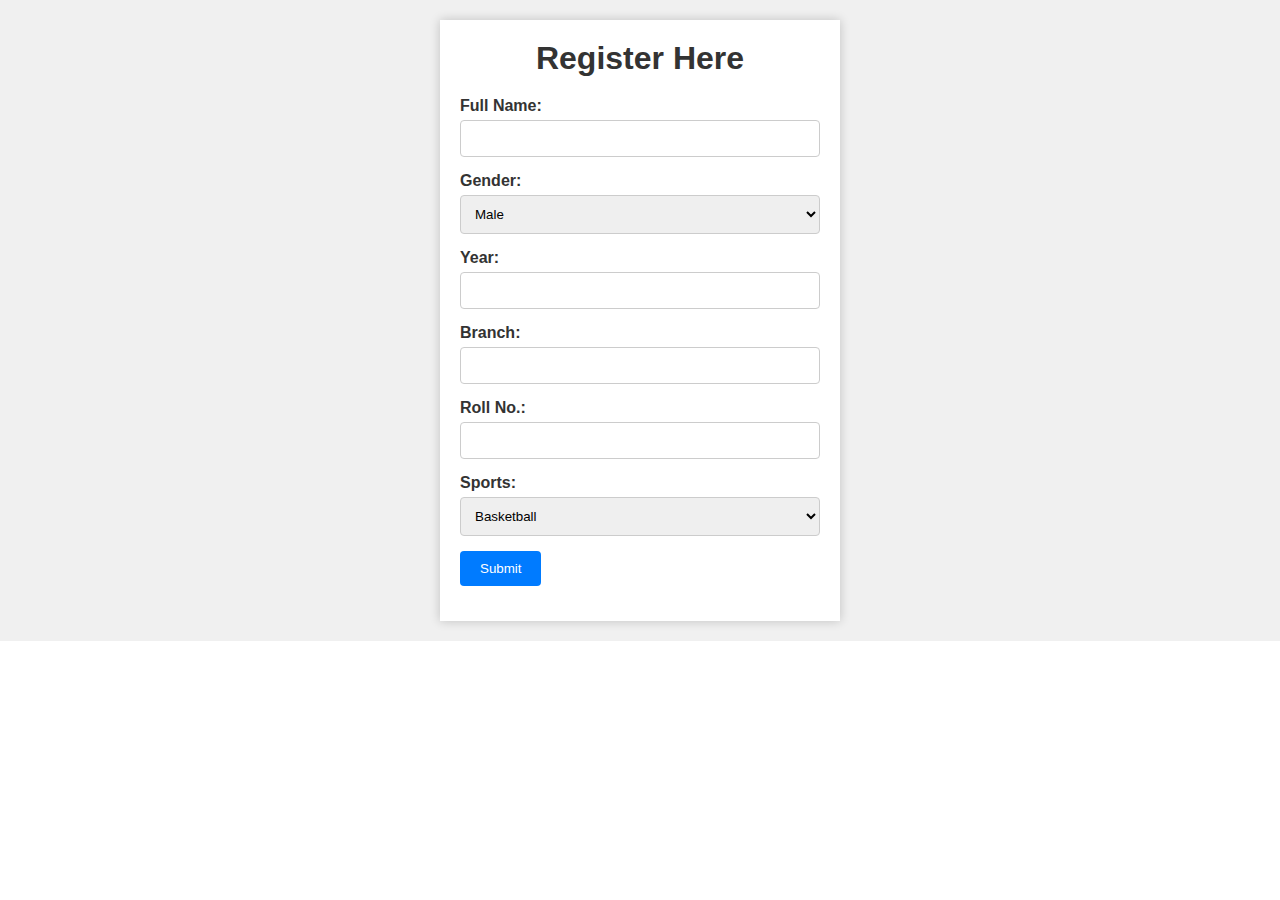
<file: form.html>
<!DOCTYPE html>
<html lang="en">
<head>
    <meta charset="UTF-8">
    <meta name="viewport" content="width=device-width, initial-scale=1.0">
    <link rel="stylesheet" href="style.css">
    <title>Sports Registration</title>
</head>
<body>
   
    <div class="form-page">
    <main>
        <div class="heading"><h1>Register Here</h1></div>
        <form action="#" method="POST">
            <div class="form-group">
                <label for="fullname">Full Name:</label>
                <input type="text" id="fullname" name="fullname" required>
            </div>
            <div class="form-group">
                <label for="gender">Gender:</label>
                <select id="gender" name="gender" required>
                    <option value="male">Male</option>
                    <option value="female">Female</option>
                    <option value="other">Other</option>
                </select>
            </div>
            <div class="form-group">
                <label for="year">Year:</label>
                <input type="text" id="year" name="year" required>
            </div>
            <div class="form-group">
                <label for="branch">Branch:</label>
                <input type="text" id="branch" name="branch" required>
            </div>
            <div class="form-group">
                <label for="rollno">Roll No.:</label>
                <input type="text" id="rollno" name="rollno" required>
            </div>
            <div class="form-group">
                <label for="sports">Sports:</label>
                <select id="sports" name="sports" required>
                    <option value="basketball">Basketball</option>
                    <option value="volleyball">Volleyball</option>
                    <option value="badminton">Badminton</option>
                    <option value="cricket">Cricket</option>
                </select>
            </div>
            <div class="form-group">
                <button type="submit">Submit</button>
            </div>
        </form>
    </main>
    </div>
</body>
</html>
</file>
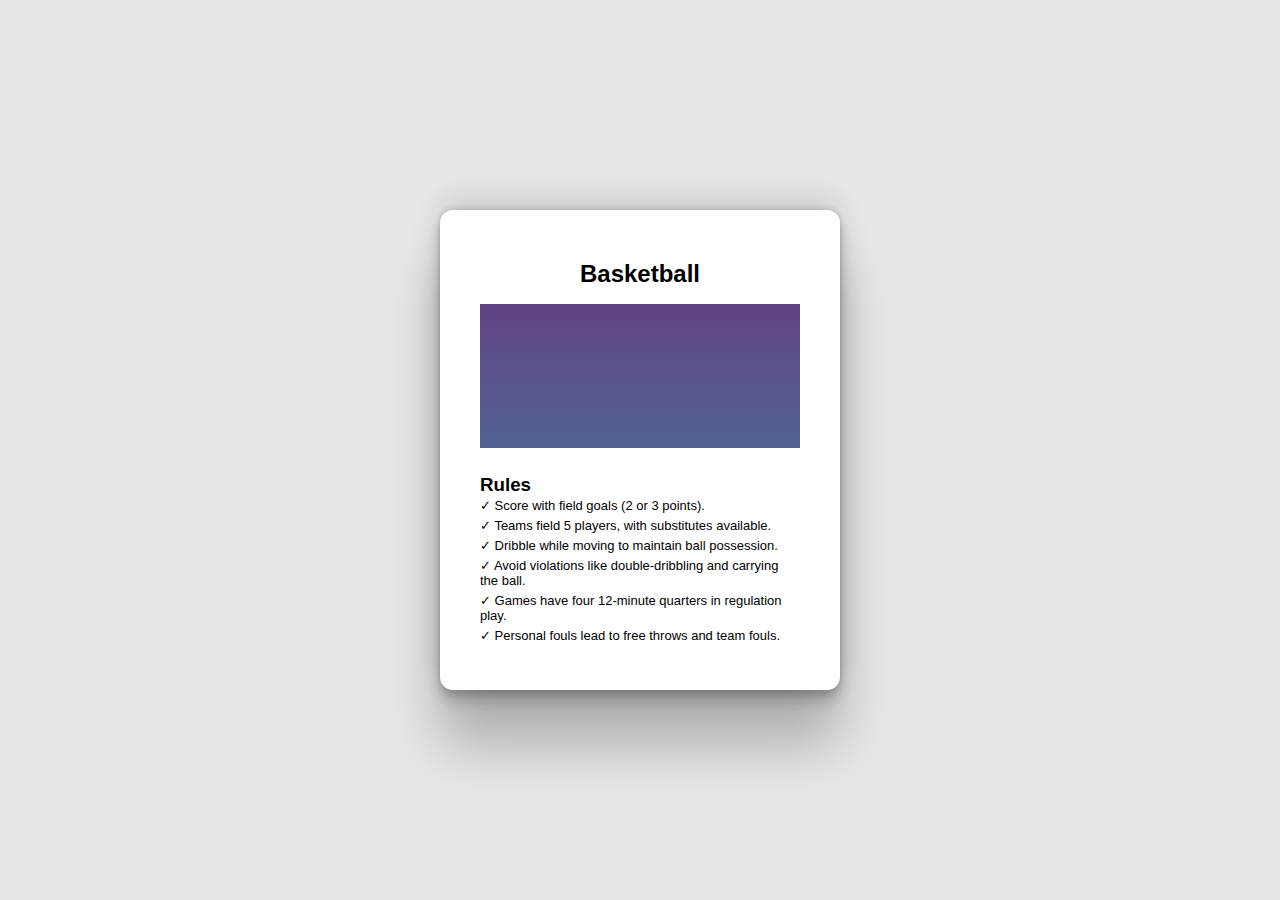
<file: rule1.html>
<!DOCTYPE html>
<html lang="en">
<head>
    <meta charset="UTF-8">
    <meta name="viewport" content="width=device-width, initial-scale=1.0">
    <link rel="stylesheet" href="style.css">
    <title>Basketball-Rules</title>
</head>
<body>
    <div class="rule-page">
    <div class="rules-box">
        <h2 class="rule-sport-name">Basketball</h2>
        <div class="game-img" id="Basketball-img"></div>
        <div class="rule-text">
        <div><h3>Rules</h3></div>
            
           <ul>
            <li>&#10003; Score with field goals (2 or 3 points).</li>
            <li> &#10003; Teams field 5 players, with substitutes available.</li>
            <li> &#10003; Dribble while moving to maintain ball possession.</li>
            <li> &#10003; Avoid violations like double-dribbling and carrying the ball.</li>
            <li>&#10003; Games have four 12-minute quarters in regulation play.</li>
            <li>&#10003; Personal fouls lead to free throws and team fouls.</li>
           </ul>
        </div>
    </div>
    </div>
</body>
</html>
</file>
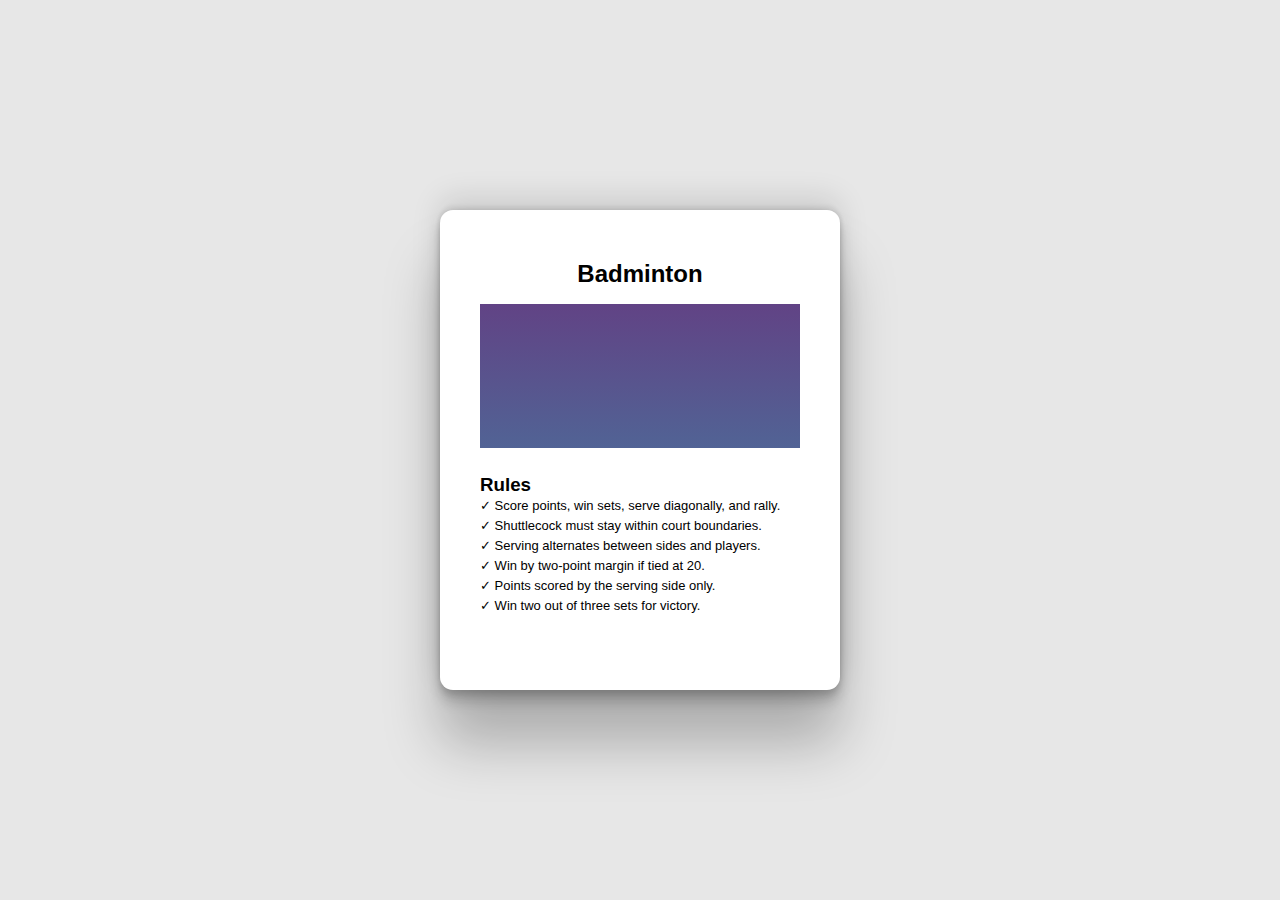
<file: rule2.html>
<!DOCTYPE html>
<html lang="en">
<head>
    <meta charset="UTF-8">
    <meta name="viewport" content="width=device-width, initial-scale=1.0">
    <link rel="stylesheet" href="style.css">
    <title>Badminton-Rules</title>
</head>
<body>
    <div class="rule-page">
    <div class="rules-box">
        <h2 class="rule-sport-name">Badminton</h2>
        <div class="game-img" id="Badminton-img"></div>
        <div class="rule-text">
        <div><h3>Rules</h3></div>
            
           <ul>
            <li>&#10003; Score points, win sets, serve diagonally, and rally.</li>
            <li> &#10003; Shuttlecock must stay within court boundaries.</li>
            <li> &#10003; Serving alternates between sides and players.</li>
            <li> &#10003; Win by two-point margin if tied at 20.</li>
            <li>&#10003; Points scored by the serving side only.</li>
            <li>&#10003; Win two out of three sets for victory.</li>
           </ul>
        </div>
    </div>
    </div>
</body>
</html>
</file>
<file: style.css>
*{
    padding: 0;
    margin: 0;
    box-sizing: border-box;
    font-family: 'Jost', sans-serif;
    list-style: none;
    text-decoration: none;
    scroll-behavior: smooth;
}


:root{
    --bg-color: #ffffff;
    --text-color: #000;
    --secound-color: #a09dab;
    --main-color: #f75023;
    --big-font: 5rem;
    --h2-font: 3rem;
    --p-font: 1.1rem;
}

:root {
    --bgOrange: #e84949;
  }

.heading{
    text-align: center;
}
.heading h2{
    font-size: var(--h2-font);
    font-weight: 500;
    margin: 7px 0px 20px;
    line-height: 1.1;
}

.heading h3{
    color: var(--main-color);
    font-size: 20px;
    font-weight: 500;
}

.heading p{
    font-size: var(--p-font);
    color: var(--secound-color);
    line-height: 28px;
}

section{
    padding: 100px 18%;
}

.register-content{
    display: grid;
    grid-template-columns: repeat(auto-fit, minmax(350px, auto));
    grid-gap: 2rem;
    align-items: center;
    margin-top: 5rem;
    text-align: center;
    cursor: pointer;
}

.col{
    position: relative;
    align-items: center;
}



.col img{
    max-width: 100%;
    height: 400px;
    width: 550px;
    height: 200px;
    object-fit: cover;
    border-radius: 12px;
}

.layer{
    background: transparent ;
    height: 70%;
    width: 100%;
    position: absolute;
    top: 0;
    left: 0;
    border-radius: 12px;
    transition: all .40s;
}

.layer:hover{
    background: linear-gradient(rgba(0,0,0,0.5) 0%, #191919) ;
}

.layer h3{
    position: absolute;
    width: 100%;
    font-size: 25px;
    font-weight: 500;
    color: var(--bg-color);
    bottom: 0;
    left: 50%;
    transform: translateX(-50%);
    opacity: 0;
    transition: all .40s;
}


.layer:hover h3{
    bottom: 52%;
    opacity: 1;

}

.layer h5{
    position: absolute;
    width: 100%;
    font-size: 25px;
    font-weight: 500;
    color: var(--bg-color);
    bottom: 0;
    left: 50%;
    transform: translateX(-50%);
    opacity: 0;
    transition: all .40s;
}


.layer:hover h5{
    bottom: 45%;
    opacity: 1;
}

.btn-pink {
    background-color: var(--bgOrange);
    width: fit-content;
    color: white;
    padding: 0.8rem 2.3rem;
    box-shadow: 5px 5px 7px 0px #0000003f;
    font-size: 18px;
    cursor: pointer;
    transition: all 0.5s;
    font-weight: 500;
    border: solid 3px transparent;
    position: relative;
    z-index: 1;
  }
  .btn-pink::before {
    content: "";
    position: absolute;
    background-color: #fff;
    top: 0px;
    left: 0;
    right: 0;
    bottom: 0px;
    z-index: -1;
    transform: scaleX(0);
    transform-origin: left;
    transition: all 0.8s;
  }
  .btn-pink:hover::before {
    transform: scaleX(1);
  }
  .btn-pink:hover {
    border: solid 3px var(--bgOrange);
    color: black;
  }


.btn-cen{
    margin-top: 2em;
    display: flex;
    justify-content: center;
}

@media (max-width: 1425px){
  
    section{
        padding: 70px 3%;
        transition: .3s;
    }

    :root{
        --big-font: 4rem;
        --h2-font: 2.3rem;
        --p-font: 1rem;
        transition: .3s;
    }
}

@media (max-width: 800px) {
    :root{
        --big-font: 3.4rem;
        --h2-font: 2rem;
    }
    section{
        padding: 65px 3%;
        transition: .3s;
    }
}




.upcoming .carousel{
  display: grid;
  grid-auto-flow: column;
  grid-auto-columns: calc((100% / 3) - 12px);
  margin-top: 5rem;
  overflow-x: auto;
/*   scroll-snap-type: x mandatory; */
  gap: 16px;
  border-radius: 8px;
  scroll-behavior: smooth;
  scrollbar-width: none;
}
.carousel::-webkit-scrollbar {
  display: none;
}
.carousel.no-transition {
  scroll-behavior: auto;
}
.carousel.dragging {
  scroll-snap-type: none;
  scroll-behavior: auto;
}
.carousel.dragging .card {
  cursor: grab;
  user-select: none;
}
.carousel :where(.card, .img) {
  display: flex;
  justify-content: center;
  align-items: center;
}
.carousel .card {
  scroll-snap-align: start;
  height: 342px;
  list-style: none;
  background: #fff;
  cursor: pointer;
  padding-bottom: 15px;
  flex-direction: column;
  border-radius: 8px;
}
.carousel .card .img {
  /* background-image: url(Image/event1.jpg); */
  background-size: cover;
  height: 200px;
  width: 300px;
  border-radius: 10px;
	box-shadow: 0 7px 8px rgba(0, 0, 0, 0.4);

}
.card .img img {
  width: 140px;
  height: 140px;
  border-radius: 50%;
  object-fit: cover;
  border: 4px solid #fff;
}
.carousel .card h2 {
  font-weight: 500;
  font-size: 1.56rem;
  margin: 30px 0 5px;
}
.carousel .card span {
  color: #6A6D78;
  font-size: 1.31rem;
}

#img1{
    background-image: url(Image/event2.jpg);
}

#img2{
    background-image: url(Image/event1.jpg);
}

#img3{
    background-image: url(Image/event3.jpg);
}

#img4{
    background-image: url(Image/event4.jpg);
}

#img5{
    background-image: url(Image/event3.jpg);
}

#img6{
    background-image: url(Image/event1.jpg);
}

@media screen and (max-width: 900px) {
  .upcoming .carousel {
    grid-auto-columns: calc((100% / 2) - 9px);
  }
}

@media screen and (max-width: 600px) {
  .upcoming .carousel {
    grid-auto-columns: 100%;
  }
}


p {
	line-height: 1;
}
a {
	color: crimson;
	text-decoration: none;
}
img {
	-moz-user-select: none;
	-webkit-user-select: none;
	-ms-user-select: none;
	user-select: none;
	pointer-events: none;
}
#gallery {
	position: relative;
	left: calc(-1 * var(--adjust-size));
	display: grid;
	grid-template-columns: repeat(auto-fit, minmax(150px, 1fr));
	gap: 20px;
	max-width: 100vw;
	padding: 20px;
	-webkit-perspective: 0;
	perspective: 0;
}
#gallery figure:nth-child(7n) {
	--duration: 1s;
	--pin-color: crimson;
}
#gallery figure:nth-child(7n + 1) {
	--duration: 1.8s;
	--pin-color: hotpink;
}
#gallery figure:nth-child(7n + 2) {
	--duration: 1.3s;
	--pin-color: magenta;
}
#gallery figure:nth-child(7n + 3) {
	--duration: 1.5s;
	--pin-color: orangered;
}
#gallery figure:nth-child(7n + 4) {
	--duration: 1.1s;
	--pin-color: darkorchid;
}
#gallery figure:nth-child(7n + 5) {
	--duration: 1.6s;
	--pin-color: deeppink;
}
#gallery figure:nth-child(7n + 6) {
	--duration: 1.2s;
	--pin-color: mediumvioletred;
}
#gallery figure:nth-child(3n) {
	--angle: 3deg;
}
#gallery figure:nth-child(3n + 1) {
	--angle: -3.3deg;
}
#gallery figure:nth-child(3n + 2) {
	--angle: 2.4deg;
}
#gallery figure:nth-child(odd) {
	--direction: alternate;
}
#gallery figure:nth-child(even) {
	--direction: alternate-reverse;
}
#gallery figure {
	--angle: 3deg;
	--count: 5;
	--duration: 1s;
	--delay: calc(-0.5 * var(--duration));
	--direction: alternate;
	--pin-color: red;

	position: relative;
	display: inline-block;
	margin: var(--adjust-size);
	padding: 0.5rem;
	border-radius: 5px;
	box-shadow: 0 7px 8px rgba(0, 0, 0, 0.4);
	width: 100%;
	height: auto;
	text-align: center;
	background-color: rgba(209, 109, 78, 0.897);
	
	background-size: cover;
	background-position: center;
	background-blend-mode: multiply;

	transform-origin: center 0.22rem;
	will-change: transform;
	break-inside: avoid;
	overflow: hidden;
	outline: 1px solid transparent;
	-webkit-backface-visibility: hidden;
	backface-visibility: hidden;
}
#gallery.active figure {
	animation-duration: var(--duration), 1.5s;
	animation-delay: var(--delay),
		calc(var(--delay) + var(--duration) * var(--count));
	animation-timing-function: ease-in-out;
	animation-iteration-count: var(--count), 1;
	animation-direction: var(--direction), normal;
	animation-fill-mode: both;
	animation-name: swing, swingEnd;
}
#gallery figure:after {
	position: absolute;
	top: 0.22rem;
	left: 50%;
	width: 0.7rem;
	height: 0.7rem;
	content: "";
	background: var(--pin-color);
	border-radius: 50%;
	box-shadow: -0.1rem -0.1rem 0.3rem 0.02rem rgba(0, 0, 0, 0.5) inset;
	filter: drop-shadow(0.3rem 0.15rem 0.2rem rgba(0, 0, 0, 0.5));
	transform: translateZ(0);
	z-index: 2;
}
figure img {
	aspect-ratio: 1 /1;
	width: 100%;
	object-fit: cover;
	display: block;
	border-radius: 5px;
	margin-bottom: 10px;
	z-index: 1;
}
figure figcaption {
	font-size: 14px;
	font-weight: 400;
	z-index: 1;
}
figure h2 {
	color: crimson;
	font-size: 22px;
}
figure p {
	font-size: 17px;
}
figure small {
	font-size: 12px;
}
figure > div {
	width: 100%;
	height: 100%;
	position: relative;
	display: flex;
	justify-content: center;
	align-items: center;
}

#info {
	position: relative;
	text-align: center;
	z-index: 1;
}
#info a {
	font-size: 1.1rem;
}

@media (min-width: 800px) {
	#gallery {
		grid-template-columns: repeat(auto-fit, minmax(180px, 1fr));
	}
}


/*---------------------------------------------- RULE STYLING --------------------------------         */

.rule-page{
  height: 100vh;
  width: 100vw;
  scroll-behavior: smooth;
  position: relative;
  overflow-x: hidden;
  background-color: rgb(231,231,231);
}

.rules-box{
  height: 30rem;
  width: 25em;
  box-shadow: rgba(0, 0, 0, 0.25) 0px 54px 55px, rgba(0, 0, 0, 0.12) 0px -12px 30px, rgba(0, 0, 0, 0.12) 0px 4px 6px, rgba(0, 0, 0, 0.17) 0px 12px 13px, rgba(0, 0, 0, 0.09) 0px -3px 5px;
  background-color: #ffffff;
  position: absolute;
  border-radius: 13px;
  top: 50%;
  left: 50%;
  transform: translate(-50%, -50%);
  display: flex;
  flex-direction: column;
  padding-top: 50px;
  padding-bottom: 20px;
  align-items: center;
  gap: 1rem;
 
}

.game-img{
  height: 35%;
  width: 80%;
  background-image: linear-gradient(#614385 ,#516395);
  background-size: cover;
}

.rule-text{
  padding-top: 10px;
  height: 35%;
  width: 80%;
 
}

ul {
  margin-top: 2px;
  list-style: none;
}

ul li {
  margin-bottom: 5px;
  font-size: small;
}


/*---------------------------------------------------- Form Styling --------------------------------------------  */

/* Reset some default styles for better consistency */
body, h1, label, input, select {
  margin: 0;
  padding: 0;
}

/* Apply a background color and text color to the body */
 .form-page{
  background-color: #f0f0f0;
  font-family: Arial, sans-serif;
  color: #333;
  overflow-y: hidden;
}

/* Style the header */
.heading{
  text-align: center;
  margin-bottom: 20px;
}

/* Style the main content */
main {
  max-width: 400px;
  margin: 20px auto;
  padding: 20px;
  background-color: #fff;
  box-shadow: 0px 0px 10px rgba(0, 0, 0, 0.2);
}

/* Style form elements */
.form-group {
  margin-bottom: 15px;
}

label {
  display: block;
  margin-bottom: 5px;
  font-weight: bold;
}

input[type="text"],
select {
  width: 100%;
  padding: 10px;
  border: 1px solid #ccc;
  border-radius: 4px;
}

button {
  background-color: #007BFF;
  color: white;
  padding: 10px 20px;
  border: none;
  border-radius: 4px;
  cursor: pointer;
}

button:hover {
  background-color: #0056b3;
}

/* Responsive Styles */
@media screen and (max-width: 600px) {
  main {
      max-width: 100%;
      padding: 10px;
  }
  
  input[type="text"],
  select {
      width: 100%;
  }
  
  button {
      width: 100%;
  }
}
</file>
